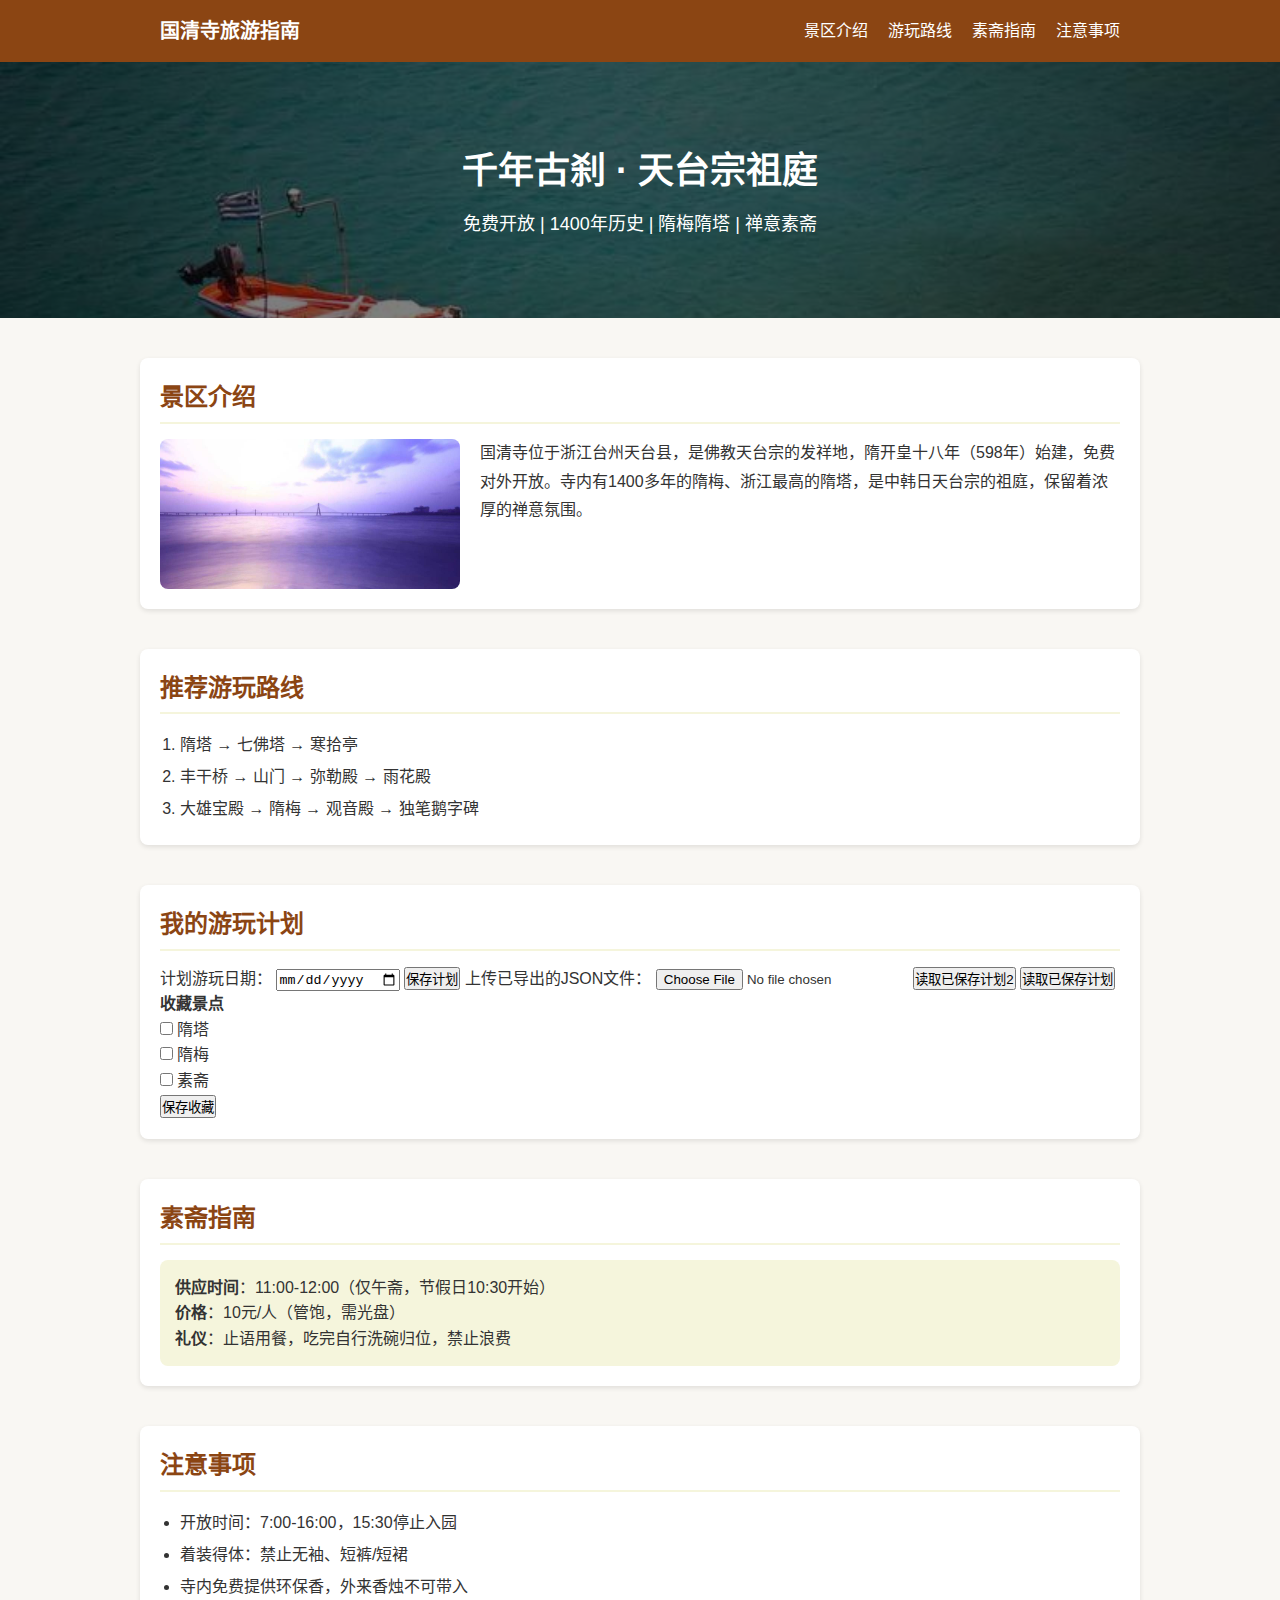
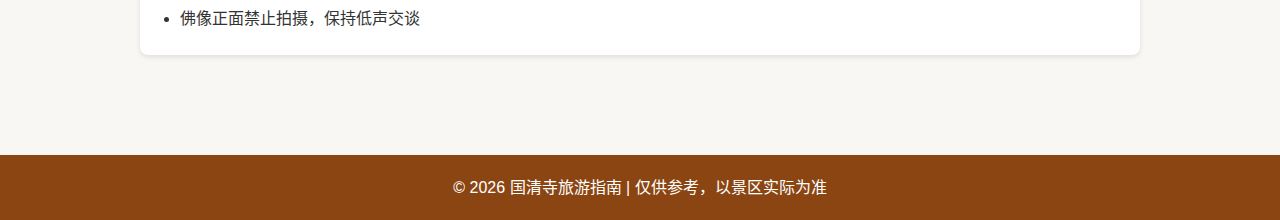
<file: index.html>
<!DOCTYPE html>
<html lang="zh-CN">

<head>
    <meta charset="UTF-8">
    <meta name="viewport" content="width=device-width, initial-scale=1.0">
    <title>国清寺旅游指南 - 天台古刹攻略</title>
    <!-- 引入外部CSS样式 -->
    <link rel="stylesheet" href="./css/style.css">
</head>

<body>
    <!-- 导航栏 -->
    <nav class="navbar">
        <div class="container">
            <h1 class="logo">国清寺旅游指南</h1>
            <ul class="nav-links">
                <li><a href="#intro">景区介绍</a></li>
                <li><a href="#route">游玩路线</a></li>
                <li><a href="#food">素斋指南</a></li>
                <li><a href="#tips">注意事项</a></li>
            </ul>
        </div>
    </nav>

    <!-- 头部横幅 -->
    <header class="hero">
        <div class="container">
            <h2>千年古刹 · 天台宗祖庭</h2>
            <p>免费开放 | 1400年历史 | 隋梅隋塔 | 禅意素斋</p>
        </div>
    </header>

    <!-- 主要内容 -->
    <main class="container content">
        <!-- 有明确语义：表示页面中的「独立内容区块」（有主题、可独立存在）-->
        <section id="intro" class="section">
            <h3>景区介绍</h3>
            <div class="intro-content">
                <img src="./images/suimei.jpg" alt="国清寺隋梅">
                <p>国清寺位于浙江台州天台县，是佛教天台宗的发祥地，隋开皇十八年（598年）始建，免费对外开放。寺内有1400多年的隋梅、浙江最高的隋塔，是中韩日天台宗的祖庭，保留着浓厚的禅意氛围。</p>
            </div>
        </section>

        <!-- 游玩路线 -->
        <section id="route" class="section">
            <h3>推荐游玩路线</h3>
            <ol class="route-list">
                <li>隋塔 → 七佛塔 → 寒拾亭</li>
                <li>丰干桥 → 山门 → 弥勒殿 → 雨花殿</li>
                <li>大雄宝殿 → 隋梅 → 观音殿 → 独笔鹅字碑</li>
            </ol>
        </section>

        <!-- 新增：游玩计划保存模块 -->
        <section id="plan" class="section">
            <h3>我的游玩计划</h3>
            <!--作为无语义的布局容器，把 <label> 包裹起来，方便单独控制这个标签文字的位置、间距、样式（不和其他元素互相干扰）-->
            <div class="plan-card">
                <label for="plan-date">计划游玩日期：</label>
                <input type="date" id="plan-date">
                <button id="save-plan-btn">保存计划</button>
                <label for="file-input">上传已导出的JSON文件：</label>
                <input type="file" id="file-input" accept=".json">
                <button id="load-plan-btn2">读取已保存计划2</button>
                <button id="load-plan-btn">读取已保存计划</button>
                <p id="plan-result"></p>
            </div>

            <div class="favorites">
                <h4>收藏景点</h4>
                <div class="spot-item">
                    <input type="checkbox" id="spot-1" value="隋塔"> 隋塔
                </div>
                <div class="spot-item">
                    <input type="checkbox" id="spot-2" value="隋梅"> 隋梅
                </div>
                <div class="spot-item">
                    <input type="checkbox" id="spot-3" value="素斋"> 素斋
                </div>
                <button id="save-fav-btn">保存收藏</button>
                <p id="fav-result"></p>
            </div>
        </section>

        <!-- 素斋指南 -->
        <section id="food" class="section">
            <h3>素斋指南</h3>
            <div class="food-card">
                <p><strong>供应时间</strong>：11:00-12:00（仅午斋，节假日10:30开始）</p>
                <p><strong>价格</strong>：10元/人（管饱，需光盘）</p>
                <p><strong>礼仪</strong>：止语用餐，吃完自行洗碗归位，禁止浪费</p>
            </div>
        </section>

        <!-- 注意事项 -->
        <section id="tips" class="section">
            <h3>注意事项</h3>
            <ul class="tips-list">
                <li>开放时间：7:00-16:00，15:30停止入园</li>
                <li>着装得体：禁止无袖、短裤/短裙</li>
                <li>寺内免费提供环保香，外来香烛不可带入</li>
                <li>佛像正面禁止拍摄，保持低声交谈</li>
            </ul>
        </section>
    </main>

    <!-- 页脚 -->
    <footer class="footer">
        <div class="container">
            <p>© 2026 国清寺旅游指南 | 仅供参考，以景区实际为准</p>
        </div>
    </footer>

    <!-- 引入JS脚本 -->
    <script src="./js/main.js"></script>
</body>

</html>
</file>
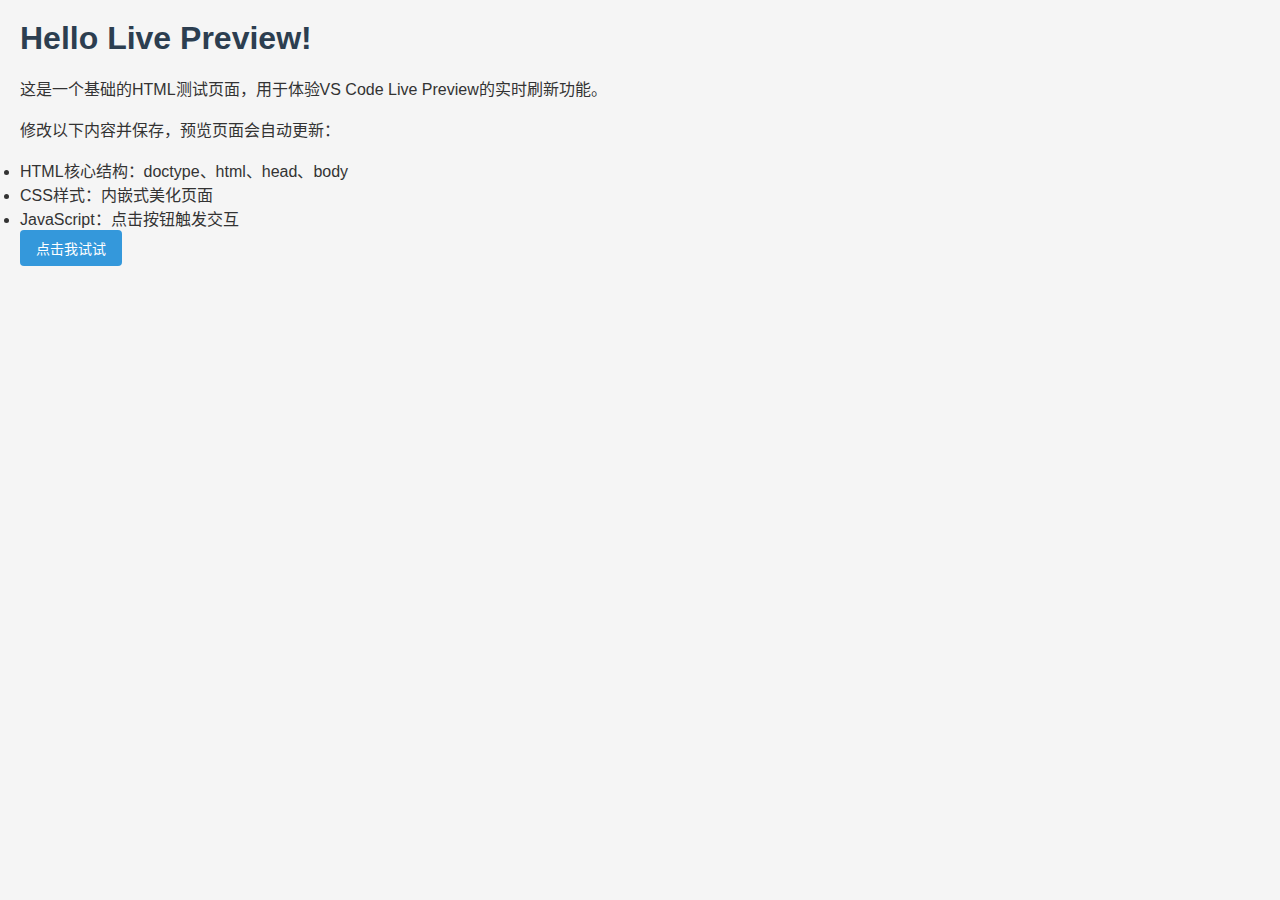
<file: test1.html>
<!DOCTYPE html>
<!-- 声明文档类型为HTML5 -->
<html lang="zh-CN">
<!-- lang指定页面语言为中文，利于SEO和无障碍访问 -->

<head>
    <!-- 头部：页面元信息，不直接显示在页面上 -->
    <meta charset="UTF-8">
    <!-- 设置字符编码为UTF-8，避免中文乱码 -->
    <meta name="viewport" content="width=device-width, initial-scale=1.0">
    <!-- 适配移动端：宽度=device-width，初始缩放1.0 -->
    <title>Live Preview 测试页面</title>
    <!-- 页面标题（浏览器标签栏显示） -->

    <!-- 内嵌CSS样式（简单美化页面） -->
    <style>
        /* 全局样式重置 */
        * {
            margin: 0;
            padding: 0;
            box-sizing: border-box;
        }

        /* 页面主体样式 */
        body {
            font-family: "微软雅黑", sans-serif;
            background-color: #f5f5f5;
            padding: 20px;
            color: #333;
        }

        /* 标题样式 */
        h1 {
            color: #2c3e50;
            margin-bottom: 20px;
        }

        /* 段落样式 */
        p {
            line-height: 1.6;
            margin-bottom: 15px;
        }

        /* 按钮样式 */
        button {
            padding: 8px 16px;
            background-color: #3498db;
            color: white;
            border: none;
            border-radius: 4px;
            cursor: pointer;
            font-size: 14px;
        }

        button:hover {
            background-color: #2980b9;
            /* 鼠标悬浮时变色 */
        }
    </style>
</head>

<body>
    <!-- 主体：页面可见内容 -->
    <h1>Hello Live Preview!</h1>
    <p>这是一个基础的HTML测试页面，用于体验VS Code Live Preview的实时刷新功能。</p>
    <p>修改以下内容并保存，预览页面会自动更新：</p>

    <!-- 列表标签 -->
    <ul>
        <li>HTML核心结构：doctype、html、head、body</li>
        <li>CSS样式：内嵌式美化页面</li>
        <li>JavaScript：点击按钮触发交互</li>
    </ul>

    <!-- 按钮 + 交互JS -->
    <button id="testBtn">点击我试试</button>
    <p id="result"></p>

    <!-- 内嵌JavaScript（简单交互） -->
    <script>
        // 获取按钮和结果元素
        const btn = document.getElementById('testBtn');
        const result = document.getElementById('result');

        // 按钮点击事件
        btn.addEventListener('click', () => {
            result.textContent = `你点击了按钮！当前时间：${new Date().toLocaleString()}`;
            result.style.color = '#e74c3c'; // 文字变红
        });
    </script>
</body>

</html>
</file>
<file: css/style.css>
/* 全局样式重置 */
* {
    margin: 0;
    padding: 0;
    box-sizing: border-box;
}

body {
    font-family: "微软雅黑", "PingFang SC", sans-serif;
    line-height: 1.6;
    color: #333;
    background-color: #f9f7f3;
}

/* 容器：居中+限制宽度 */
.container {
    max-width: 1000px;
    margin: 0 auto;
    padding: 0 20px;
}

/* 导航栏 */
.navbar {
    background-color: #8B4513;
    color: white;
    padding: 15px 0;
    position: sticky;
    top: 0;
    z-index: 100;
}

.navbar .container {
    display: flex;
    justify-content: space-between;
    align-items: center;
}

.logo {
    font-size: 20px;
}

.nav-links {
    list-style: none;
    display: flex;
    gap: 20px;
}

.nav-links a {
    color: white;
    text-decoration: none;
    transition: color 0.3s;
}

.nav-links a:hover {
    color: #F5F5DC;
}

/* 头部横幅 */
.hero {
    background-image: linear-gradient(rgba(0, 0, 0, 0.5), rgba(0, 0, 0, 0.5)), url("../images/suitower.jpg");
    background-size: cover;
    background-position: center;
    color: white;
    padding: 80px 0;
    text-align: center;
}

.hero h2 {
    font-size: 36px;
    margin-bottom: 10px;
}

.hero p {
    font-size: 18px;
}

/* 主要内容 */
.content {
    padding: 40px 0;
}

.section {
    margin-bottom: 40px;
    background-color: white;
    padding: 20px;
    border-radius: 8px;
    box-shadow: 0 2px 5px rgba(0, 0, 0, 0.1);
}

.section h3 {
    color: #8B4513;
    font-size: 24px;
    margin-bottom: 15px;
    border-bottom: 2px solid #F5F5DC;
    padding-bottom: 5px;
}

/* 景区介绍 */
.intro-content {
    display: flex;
    gap: 20px;
    flex-wrap: wrap;
}

.intro-content img {
    width: 300px;
    height: auto;
    border-radius: 8px;
}

.intro-content p {
    flex: 1;
    font-size: 16px;
    line-height: 1.8;
}

/* 游玩路线 */
.route-list {
    padding-left: 20px;
    font-size: 16px;
    line-height: 2;
}

/* 素斋指南 */
.food-card {
    background-color: #F5F5DC;
    padding: 15px;
    border-radius: 8px;
}

/* 注意事项 */
.tips-list {
    padding-left: 20px;
    font-size: 16px;
    line-height: 2;
}

/* 页脚 */
.footer {
    background-color: #8B4513;
    color: white;
    text-align: center;
    padding: 20px 0;
    margin-top: 20px;
}

/* 移动端适配 */
@media (max-width: 768px) {
    .navbar .container {
        flex-direction: column;
        gap: 10px;
    }

    .intro-content {
        flex-direction: column;
    }

    .intro-content img {
        width: 100%;
    }
}
</file>
